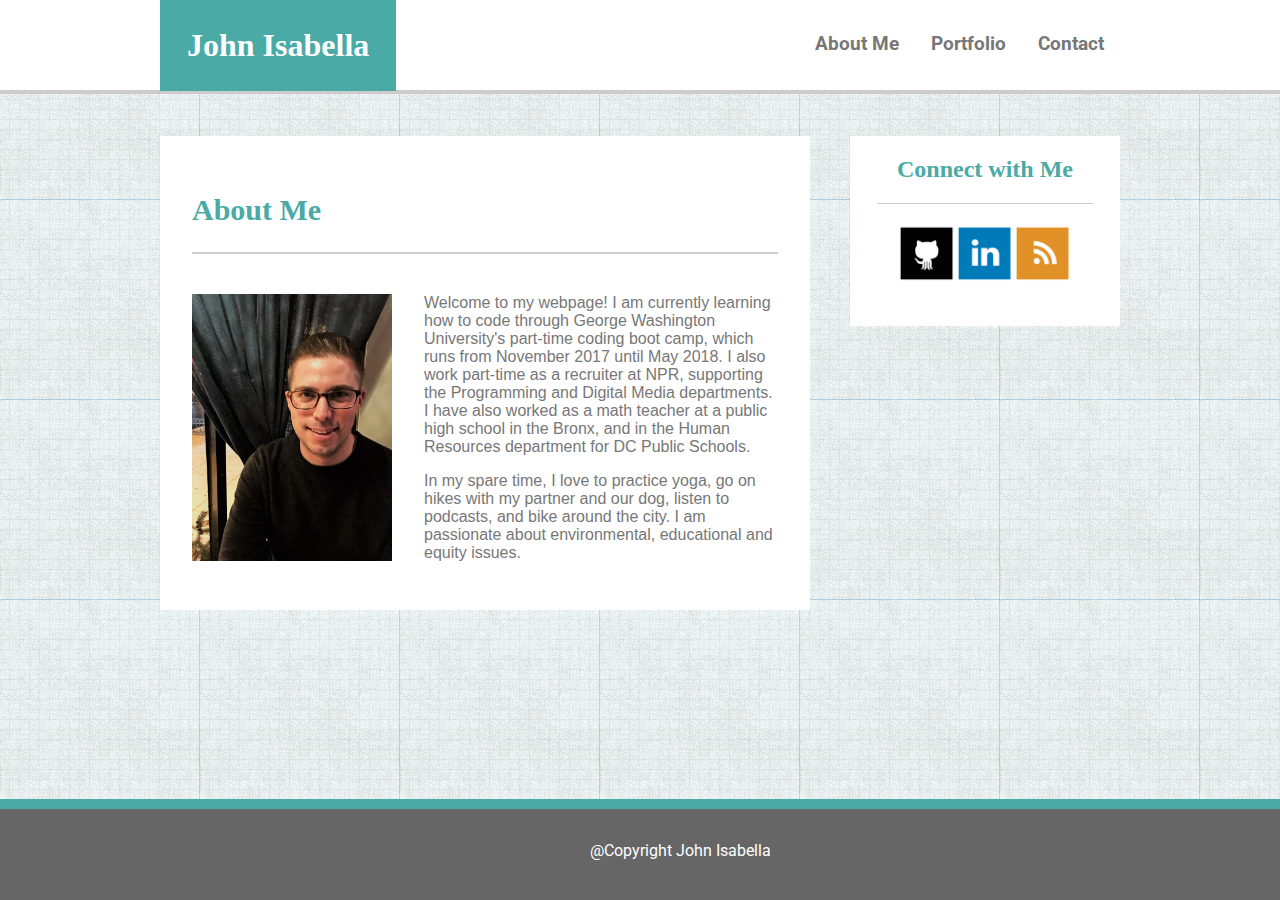
<file: index.html>
<!DOCTYPE html>
<html>
<head>
<meta charset="UTF-8">
<title>John Isabella: About Me</title>
<!-- <link rel="stylesheet" type="text/css" href="assets/css/reset.css"> -->
<link rel="stylesheet" type="text/css" href="assets/css/style.css">
<link href="https://fonts.googleapis.com/css?family=Roboto" rel="stylesheet">
</head>

<div class="navbar">
      <div class="center">
        <h1> John Isabella </h1>
        <ul class="navbar">
          <li style="float:right"><h3><a href="contact.html">Contact</a></h3></li>
          <li style="float:right"><h3><a href="portfolio.html">Portfolio</a></h3></li>
          <li style="float:right"><h3><a href="index.html">About Me</a></h3></li>
        </ul>
      </div>
    </div>

  <div class="navbarborder">
  </div>
</div>

<body>

<div class="center">

  <div class="content">
        <div class="sizeboost">
          <h2>About Me</h2>
        </div>
        <div class="contentline">
        </div>
    <div class="biopic">
      <img src="assets/images/JohnHW1Pic.jpg" alt="John's Bio Picture Here" style="width:200px; height:267px;">
    </div>
        <p>Welcome to my webpage! I am currently learning how to code through George Washington University's part-time coding boot camp, which runs from November 2017 until May 2018. I also work part-time as a recruiter at NPR, supporting the Programming and Digital Media departments. I have also worked as a math teacher at a public high school in the Bronx, and in the Human Resources department for DC Public Schools.</p>
        <p>In my spare time, I love to practice yoga, go on hikes with my partner and our dog, listen to podcasts, and bike around the city. I am passionate about environmental, educational and equity issues.</p>
  </div>

  <div class="sidebar">
        <h2> Connect with Me </h2>
          <div class="sidebarline">
          </div>
        <div class="table">
        <ul style="list-style-type:none">
          <li><a href="https://github.com/johnisabella">
            <img src="assets/images/Github.png" alt="Github" style="width:58px;height:58px;border:0;"</a></li>
          <li><a href="https://www.linkedin.com/in/john-isabella-4486564">
            <img src="assets/images/LinkedIn.png" alt="LinkedIn" style="width:58px;height:58px;border:0;"</a></li>
          <li><a href="https://stackexchange.com/users/12064659/john-isabella">
          <img src="assets/images/Stack.png" alt="Stack" style="width:58px;height:58px;border:0;"</a></li>
        </ul>
      </div>
  </div>

</div>

</body>

<div class="footer">
  <div class="footerborder">
  </div>
      <p1> @Copyright John Isabella </p1>
</div>

</html>
</file>
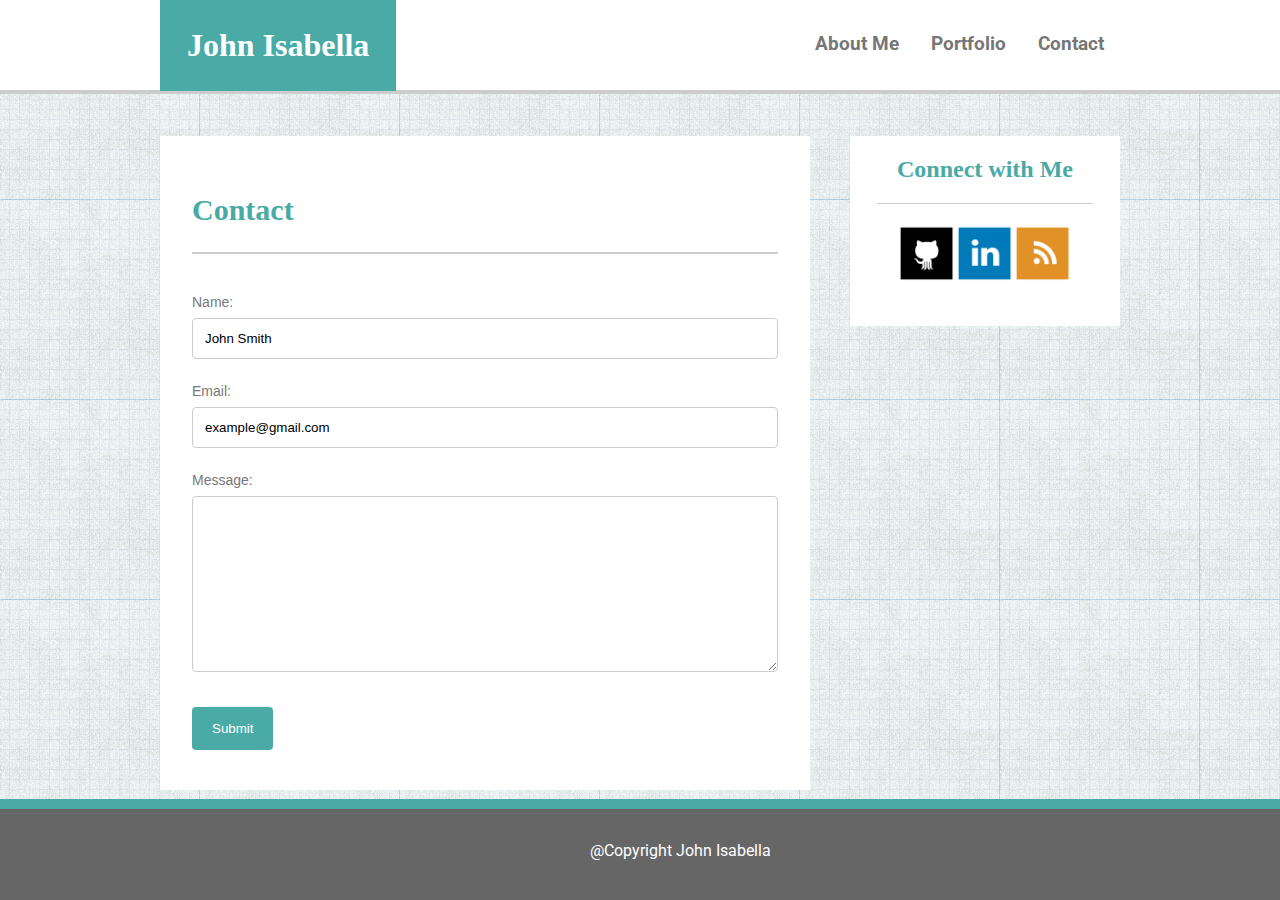
<file: contact.html>
<!DOCTYPE html>
<html>
<head>
  <meta charset="UTF-8">
  <title>John Isabella: Contact Me</title>
  <!-- <link rel="stylesheet" type="text/css" href="assets/css/reset.css"> -->
  <link rel="stylesheet" type="text/css" href="assets/css/style.css">
  <link href="https://fonts.googleapis.com/css?family=Roboto" rel="stylesheet">
  </head>

<div class="navbar">
      <div class="center">
        <h1> John Isabella </h1>
        <ul class="navlist">
          <li style="float:right"><h3><a href="contact.html">Contact</a></h3></li>
          <li style="float:right"><h3><a href="portfolio.html">Portfolio</a></h3></li>
          <li style="float:right"><h3><a href="index.html">About Me</a></h3></li>
        </ul>
      </div>
    </div>

  <div class="navbarborder">
  </div>
</div>

<body>

<div class="center">
  <div class="content">
    <div class="sizeboost">
      <h2>Contact</h2>
    </div>
    <div class="contentline">
    </div>

    <form>
        Name:<br>
        <input type="text" name="Name" value="John Smith">
        <br><br>
        Email:<br>
        <input type="email" name="Email" value="example@gmail.com">
        <br><br>
        Message:<br>
        <textarea name="message" rows="10" cols="76"></textarea>
        <br><br>
        <input type="submit" value="Submit">
    </form>
  </div>

  <div class="sidebar">
        <h2> Connect with Me </h2>
          <div class="sidebarline">
          </div>
        <div class="table">
        <ul style="list-style-type:none">
          <li><a href="https://github.com/johnisabella">
            <img src="assets/images/Github.png" alt="Github" style="width:58px;height:58px;border:0;"</a></li>
          <li><a href="https://www.linkedin.com/in/john-isabella-4486564">
            <img src="assets/images/LinkedIn.png" alt="LinkedIn" style="width:58px;height:58px;border:0;"</a></li>
          <li><a href="https://stackexchange.com/users/12064659/john-isabella">
          <img src="assets/images/Stack.png" alt="Stack" style="width:58px;height:58px;border:0;"</a></li>
        </ul>
      </div>
  </div>
</div>

</body>

<div class="footer">
  <div class="footerborder">
  </div>
    <p1>@Copyright John Isabella</p1>
</div>

</html>
</file>
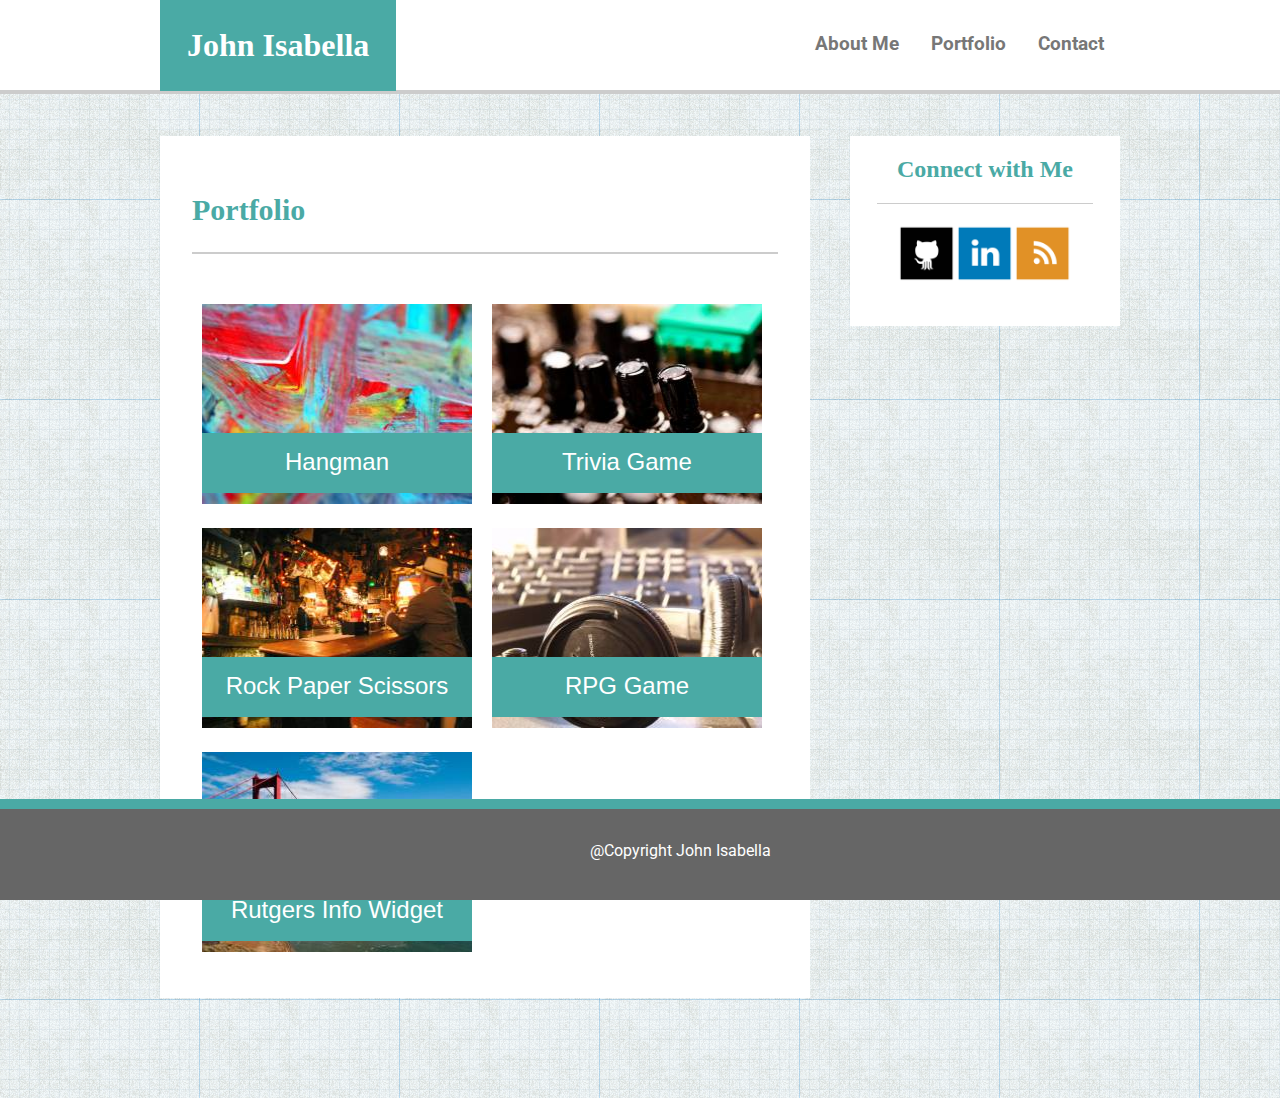
<file: portfolio.html>
<!DOCTYPE html>
<html>
<head>
  <meta charset="UTF-8">
  <title>John Isabella: Portfolio</title>
  <!-- <link rel="stylesheet" type="text/css" href="assets/css/reset.css"> -->
  <link rel="stylesheet" type="text/css" href="assets/css/style.css">
  <link href="https://fonts.googleapis.com/css?family=Roboto" rel="stylesheet">
</head>

<div class="navbar">
  <div class="center">
    <h1> John Isabella </h1>
    <ul class="navlist">
      <li style="float:right"><h3><a href="contact.html">Contact</a></h3></li>
      <li style="float:right"><h3><a href="portfolio.html">Portfolio</a></h3></li>
      <li style="float:right"><h3><a href="index.html">About Me</a></h3></li>
    </ul>
  </div>
</div>

<div class="navbarborder">
</div>
</div>

<body>

  <div class="center">

    <div class="content">
      <div class="sizeboost">
        <h2>Portfolio</h2>
      </div>
      <div class="contentline">
      </div>
      <div class="portfolio">
            <div class="portimagecontainer">
              <img src="assets/images/Portfolio1.jpg">
              <div class="portimagetext">Hangman</div>
          </div>
            <div class="portimagecontainer">
              <img src="assets/images/Portfolio2.jpg">
              <div class="portimagetext">Trivia Game</div>
          </div>
            <div class="portimagecontainer">
              <img src="assets/images/Portfolio3.jpg">
              <div class="portimagetext">Rock Paper Scissors</div>
          </div>
            <div class="portimagecontainer">
              <img src="assets/images/Portfolio4.jpg">
              <div class="portimagetext">RPG Game</div>
          </div>
            <div class="portimagecontainer">
              <img src="assets/images/Portfolio5.jpg">
              <div class="portimagetext">Rutgers Info Widget</div>
          </div>
      </div>
    </div>

    <div class="sidebar">
      <h2> Connect with Me </h2>
      <div class="sidebarline">
      </div>
      <div class="table">
        <ul style="list-style-type:none">
          <li><a href="https://github.com/johnisabella">
            <img src="assets/images/Github.png" alt="Github" style="width:58px;height:58px;border:0;"</a></li>
            <li><a href="https://www.linkedin.com/in/john-isabella-4486564">
              <img src="assets/images/LinkedIn.png" alt="LinkedIn" style="width:58px;height:58px;border:0;"</a></li>
              <li><a href="https://stackexchange.com/users/12064659/john-isabella">
                <img src="assets/images/Stack.png" alt="Stack" style="width:58px;height:58px;border:0;"</a></li>
              </ul>
            </div>
          </div>
        </div>
      </body>

      <div class="footer">
        <div class="footerborder">
        </div>
        <p1>@Copyright John Isabella</p1>
      </div>

      </html>
</file>
<file: assets/css/style.css>
h1 {
  float: left;
  font-family: "Georgia", Times, "Times New Roman", serif;
  background-color: #4aaaa5;
  color: #ffffff;
  padding: 27px;
  margin: 0;
}

.navbar {
  background-color: #ffffff;
  clear: none;
  width: 100%;
  height: 90px;
}

.navbar a {
    float: left;
    font-family:'Roboto', sans-serif;
    color: #777777;
    text-align: right;
    padding: 14px 16px;
    text-decoration: none;
}

.navbar a:hover {
  font-size: 125%
}

.navbar a:active {
  font-size: 125%;
  color: #4aaaa5;
}

.navbar ul {
  list-style-type: none;
  margin: 0;
  padding: 0;
}

.navbarborder {
  height: 4px;
  width: 100%;
  background-color: #cccccc
}

body {
  background-image: url("../images/mathbackground.png");
  /*background-color: lightblue;*/
  margin: 0;
  padding: 0;
}

h2 {
  font-family: "Georgia", Times, "Times New Roman", serif;
  color: #4aaaa5;
}

.sizeboost {
  font-size: 20px;
}

.contentline {
  height: 2px;
  width: 100%;
  background-color: #cccccc;
  margin-bottom: 40px;
}

h3 {
  font-family: "Georgia", Times, "Times New Roman", serif;
  color: #4aaaa5;
}

p {
  font-family: "Arial", "Helvetica Neue", Helvetica, sans-serif;
  color: #777777;
  font-size: 16px;
}

li {
  float: left;
}

.content {
  margin-top: 42px;
  margin-bottom: 100px;
  float: left;
  clear: left;
  width: 650px;
  background-color: #ffffff;
  padding: 32px;
  box-sizing: border-box;
}

.center {
  margin: auto;
  width: 960px;
}

.sidebar {
  margin-top: 42px;
  margin-left; 40px;
  text-align: center;
  float: right;
  clear: right;
  width: 270px;
  background-color: #ffffff;
}

.sidebarline {
  margin: auto;
  height: 1px;
  width: 80%;
  background-color: #cccccc;
  margin-bottom: 20px;
}

.sidebar ul {
  list-style-type: none;
  padding: 0;
  display: inline;
  float: center;
}

.table {
  display: table;
  margin: auto;
  padding-bottom: 40px;
}

.biopic {
  float: left;
  clear: left;
  padding-right: 32px;
}

/*.portfolio li {
  list-style-type: none;
  margin-left: -50px;
}*/

.portfolio img {
  width: 270px;
  height: 200px;
}

.portimagecontainer {
  position: relative;
  float: left;
  margin: 10px;
  }

.portimagetext {
  position: absolute;
  background-color: #4aaaa5;
  font-family: "Arial", sans-serif;
  color: #ffffff;
  width: 100%;
  height: 45px;
  text-align: center;
  font-size: 24px;
  padding-top: 15px;
  bottom: 15px;
  left: 0;
  }

form {
font-family: "Arial", "Helvetica Neue", Helvetica, sans-serif;
color: #777777;
font-size: 14px;
}

input[type=text], select {
    width: 100%;
    padding: 12px 12px;
    margin: 8px 0;
    display: inline-block;
    border: 1px solid #ccc;
    border-radius: 4px;
    box-sizing: border-box;
}
input[type=email], select {
    width: 100%;
    padding: 12px 12px;
    margin: 8px 0;
    display: inline-block;
    border: 1px solid #ccc;
    border-radius: 4px;
    box-sizing: border-box;
}

input[type=submit] {
    background-color: #4aaaa5;
    color: white;
    padding: 14px 20px;
    margin: 8px 0;
    border: none;
    border-radius: 4px;
    cursor: pointer;
}

textarea{
  width: 100%;
  padding: 12px 12px;
  margin: 8px 0;
  display: inline-block;
  border: 1px solid #ccc;
  border-radius: 4px;
  box-sizing: border-box;
}

input[type=submit]:hover {
    background-color: #45a049;
}

.footer {
  position: fixed;
  left: 0;
  bottom: 0;
  width: 100%;
  background-color: #666666;
  color: #ffffff;
  text-align: center;
  padding: 40px
}

.footerborder {
  position: fixed;
  left: 0;
  bottom: 91px;
  height: 10px;
  width: 100%;
  background-color: #4aaaa5;
}

p1 {
  text-align: center;
  font-family: 'Roboto', sans-serif;
}
</file>
